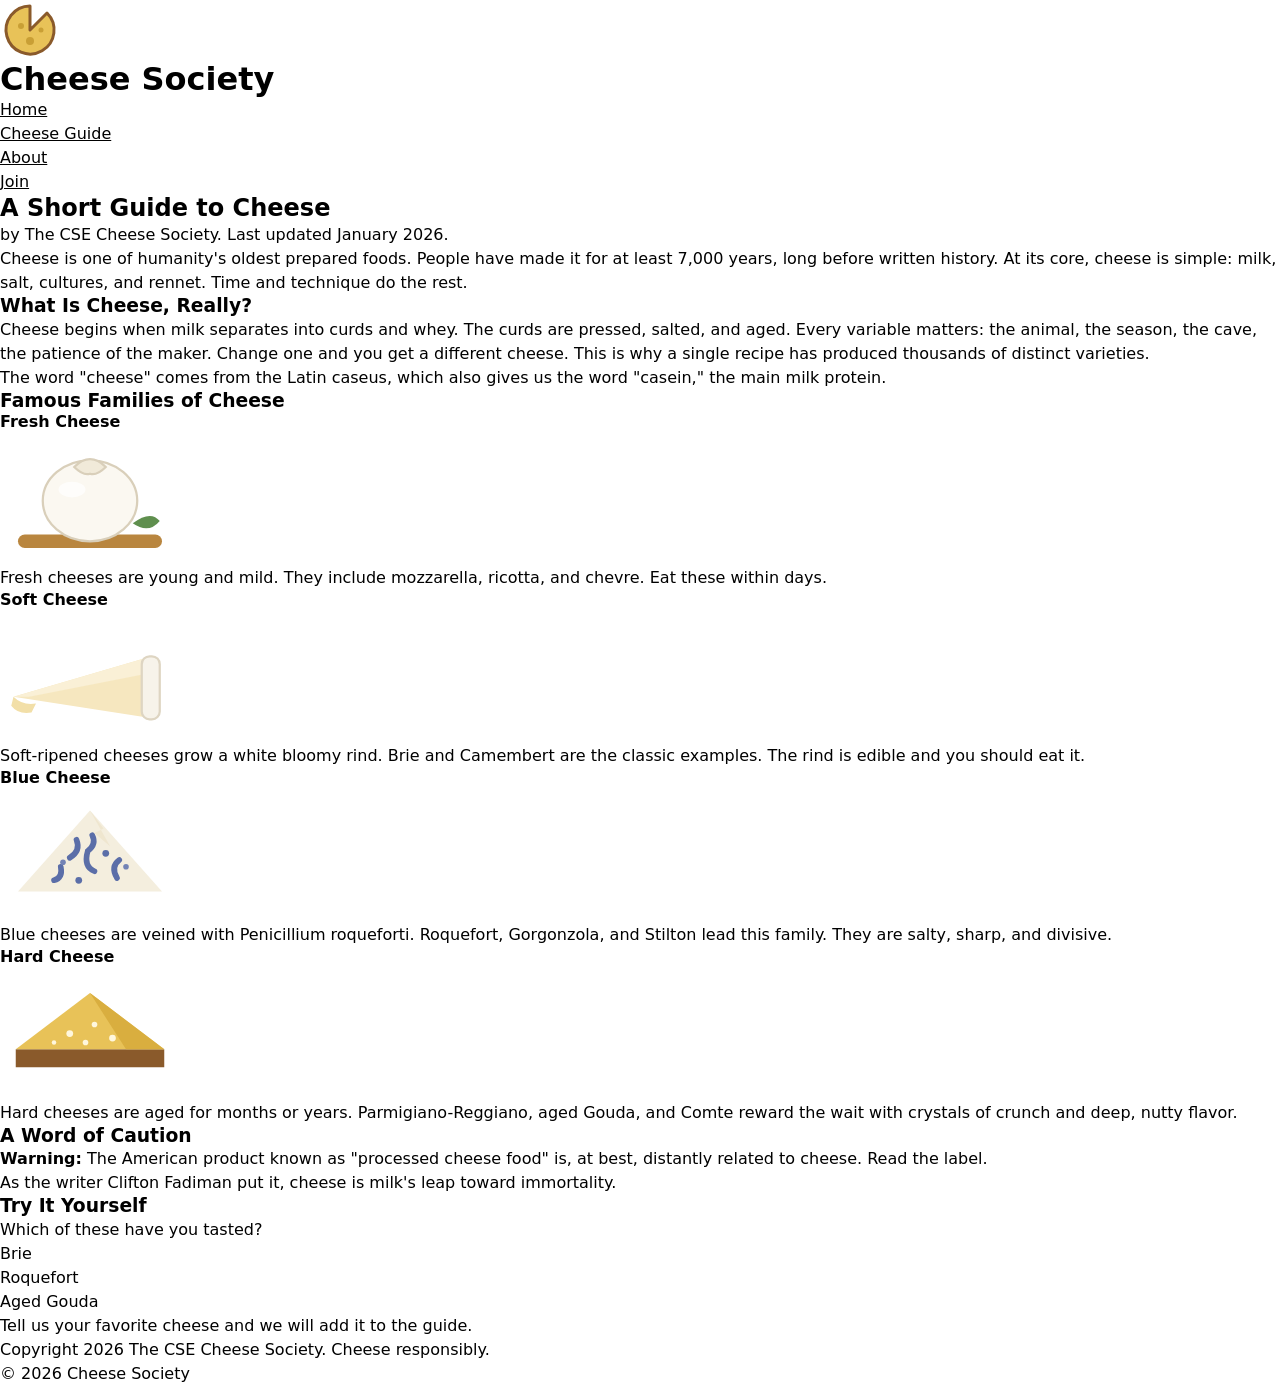
<file: starter/guide-not/index.html>
<!DOCTYPE html>
<html lang="en">
<head>
  <meta charset="utf-8">
  <meta name="viewport" content="width=device-width, initial-scale=1">
  <title>A Short Guide to Cheese | Cheese Society</title>
  <meta 
    name="description"
    content="A short guide explaining cheese history, cheese families, and famous varieties.">
  <link rel="stylesheet" href="../styles/tokens.css">
  <link rel="stylesheet" href="../styles/global.css">
  <link rel="stylesheet" href="../styles/site.css">
  <style>
    body {
      padding: var(--space-3);
    }
    article {
      max-width: var(--measure);
      margin-inline: auto;
      padding: var(--space-2) var(--space-3);
      border-inline-start: var(--rule);
      background: var(--panel);
    }
    section {
      margin-block: var(--space-4);
    }
    section img {
      display: block;
      margin-block: var(--space-2);
    }
  </style>
</head>
<body>
<header>
<img src="../images/logo.svg"
     alt="Cheese Society logo"
     width="60">
<h1>Cheese Society</h1>
</header>
<nav>
<ul>
  <li><a href="../index.html">Home</a></li>
  <li><a href="index.html">Cheese Guide</a></li>
  <li><a href="../about.html">About</a></li>
  <li><a href="../join.html">Join</a></li>
</ul>
</nav>
<main>
<article>
<h2>A Short Guide to Cheese</h2>
<p>
by The CSE Cheese Society. Last updated January 2026.
</p>
<p>
Cheese is one of humanity's oldest prepared foods. People have made it
for at least 7,000 years, long before written history. At its core,
cheese is simple: milk, salt, cultures, and rennet. Time and technique
do the rest.
</p>
<h3>What Is Cheese, Really?</h3>
<p>
Cheese begins when milk separates into curds and whey. The curds are
pressed, salted, and aged. Every variable matters: the animal, the
season, the cave, the patience of the maker. Change one and you get a
different cheese. This is why a single recipe has produced thousands
of distinct varieties.
</p>
<p>
The word "cheese" comes from the Latin caseus, which also gives us the
word "casein," the main milk protein.
</p>
<h3>Famous Families of Cheese</h3>
<section>
<h4>Fresh Cheese</h4>
<a href="fresh.html">
<img src="../images/cheese-fresh.svg"
     alt="Fresh cheese"
     width="180">
</a>
<p>
Fresh cheeses are young and mild. They include mozzarella, ricotta,
and chevre. Eat these within days.
</p>
</section>
<section>
<h4>Soft Cheese</h4>
<a href="soft.html">
<img src="../images/cheese-soft.svg"
     alt="Soft cheese"
     width="180">
</a>
<p>
Soft-ripened cheeses grow a white bloomy rind. Brie and Camembert are
the classic examples. The rind is edible and you should eat it.
</p>
</section>
<section>
<h4>Blue Cheese</h4>
<a href="blue.html">
<img src="../images/cheese-blue.svg"
     alt="Blue cheese"
     width="180">
</a>
<p>
Blue cheeses are veined with Penicillium roqueforti. Roquefort,
Gorgonzola, and Stilton lead this family. They are salty, sharp, and
divisive.
</p>
</section>
<section>
<h4>Hard Cheese</h4>
<a href="hard.html">
<img src="../images/cheese-hard.svg"
     alt="Hard cheese"
     width="180">
</a>
<p>
Hard cheeses are aged for months or years. Parmigiano-Reggiano,
aged Gouda, and Comte reward the wait with crystals of crunch and
deep, nutty flavor.
</p>
</section>
<h3>A Word of Caution</h3>
<p>
<strong>Warning:</strong> The American product known as "processed cheese
food" is, at best, distantly related to cheese. Read the label.
</p>
<p>
As the writer Clifton Fadiman put it, cheese is milk's leap toward
immortality.
</p>
<h3>Try It Yourself</h3>
<p>
Which of these have you tasted?
</p>

<ul>
<li>Brie</li>
<li>Roquefort</li>
<li>Aged Gouda</li>
</ul>
<p>
Tell us your favorite cheese and we will add it to the guide.
</p>
<p>
Copyright 2026 The CSE Cheese Society. Cheese responsibly.
</p>
</article>
</main>
<footer>
<p>
© 2026 Cheese Society
</p>
</footer>
</body>
</html>
</file>
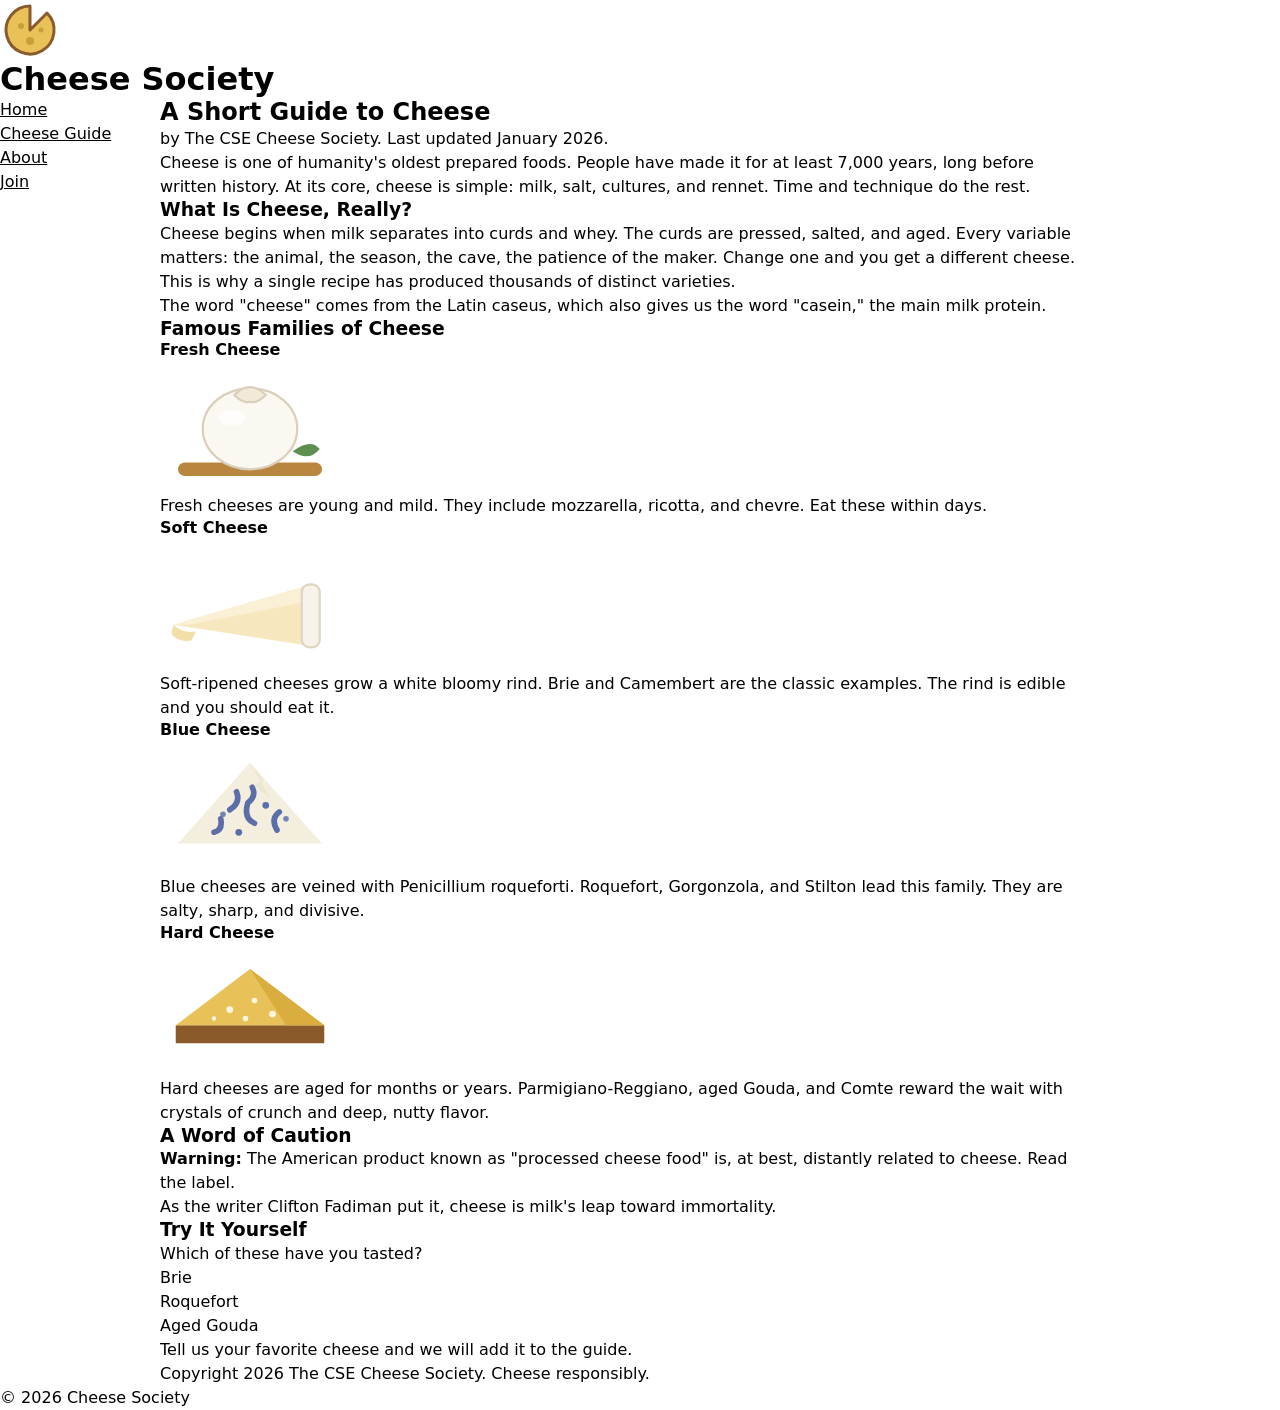
<file: starter/guide/index.html>
<!DOCTYPE html>
<html lang="en">
<head>
  <meta charset="utf-8">
  <meta name="viewport" content="width=device-width, initial-scale=1">
  <title>A Short Guide to Cheese | Cheese Society</title>
  <meta 
    name="description"
    content="A short guide explaining cheese history, cheese families, and famous varieties.">
  <link rel="stylesheet" href="../styles/tokens.css">
  <link rel="stylesheet" href="../styles/global.css">
  <link rel="stylesheet" href="../styles/site.css">
  <link rel="stylesheet" href="../styles/home.css">
</head>
<body>
<header>
<img src="../images/logo.svg"
     alt="Cheese Society logo"
     width="60">
<h1>Cheese Society</h1>
</header>
<nav>
<ul>
  <li><a href="../index.html">Home</a></li>
  <li><a href="index.html">Cheese Guide</a></li>
  <li><a href="../about.html">About</a></li>
  <li><a href="../join.html">Join</a></li>
</ul>
</nav>
<main>
<article>
<h2>A Short Guide to Cheese</h2>
<p>
by The CSE Cheese Society. Last updated January 2026.
</p>
<p>
Cheese is one of humanity's oldest prepared foods. People have made it
for at least 7,000 years, long before written history. At its core,
cheese is simple: milk, salt, cultures, and rennet. Time and technique
do the rest.
</p>
<h3>What Is Cheese, Really?</h3>
<p>
Cheese begins when milk separates into curds and whey. The curds are
pressed, salted, and aged. Every variable matters: the animal, the
season, the cave, the patience of the maker. Change one and you get a
different cheese. This is why a single recipe has produced thousands
of distinct varieties.
</p>
<p>
The word "cheese" comes from the Latin caseus, which also gives us the
word "casein," the main milk protein.
</p>
<h3>Famous Families of Cheese</h3>
<section>
<h4>Fresh Cheese</h4>
<a href="fresh.html">
<img src="../images/cheese-fresh.svg"
     alt="Fresh cheese"
     width="180">
</a>
<p>
Fresh cheeses are young and mild. They include mozzarella, ricotta,
and chevre. Eat these within days.
</p>
</section>
<section>
<h4>Soft Cheese</h4>
<a href="soft.html">
<img src="../images/cheese-soft.svg"
     alt="Soft cheese"
     width="180">
</a>
<p>
Soft-ripened cheeses grow a white bloomy rind. Brie and Camembert are
the classic examples. The rind is edible and you should eat it.
</p>
</section>
<section>
<h4>Blue Cheese</h4>
<a href="blue.html">
<img src="../images/cheese-blue.svg"
     alt="Blue cheese"
     width="180">
</a>
<p>
Blue cheeses are veined with Penicillium roqueforti. Roquefort,
Gorgonzola, and Stilton lead this family. They are salty, sharp, and
divisive.
</p>
</section>
<section>
<h4>Hard Cheese</h4>
<a href="hard.html">
<img src="../images/cheese-hard.svg"
     alt="Hard cheese"
     width="180">
</a>
<p>
Hard cheeses are aged for months or years. Parmigiano-Reggiano,
aged Gouda, and Comte reward the wait with crystals of crunch and
deep, nutty flavor.
</p>
</section>
<h3>A Word of Caution</h3>
<p>
<strong>Warning:</strong> The American product known as "processed cheese
food" is, at best, distantly related to cheese. Read the label.
</p>
<p>
As the writer Clifton Fadiman put it, cheese is milk's leap toward
immortality.
</p>
<h3>Try It Yourself</h3>
<p>
Which of these have you tasted?
</p>

<ul>
<li>Brie</li>
<li>Roquefort</li>
<li>Aged Gouda</li>
</ul>
<p>
Tell us your favorite cheese and we will add it to the guide.
</p>
<p>
Copyright 2026 The CSE Cheese Society. Cheese responsibly.
</p>
</article>
</main>
<footer>
<p>
© 2026 Cheese Society
</p>
</footer>
</body>
</html>
</file>
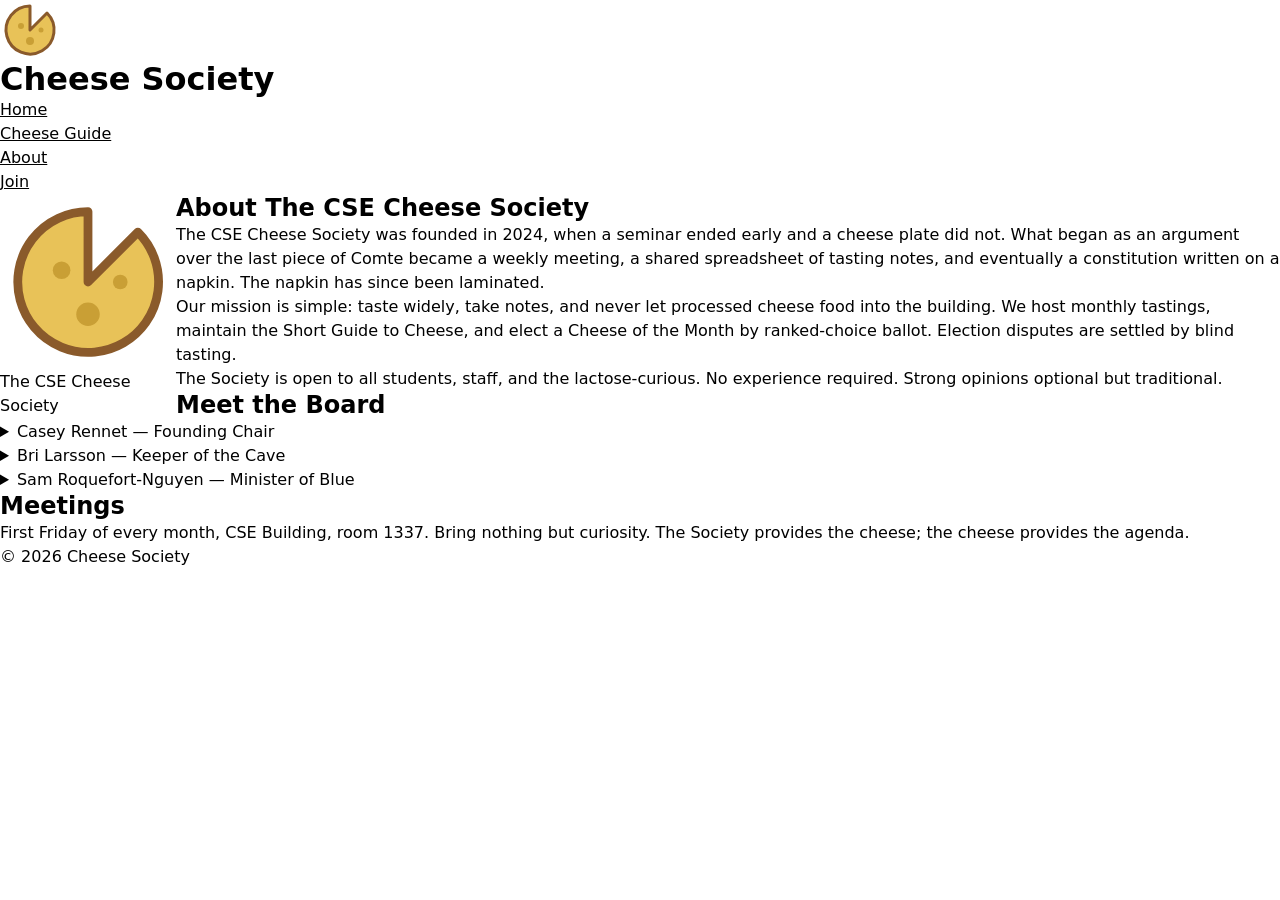
<file: starter/about.html>
<!DOCTYPE html>
<html lang="en">
<head>
  <meta charset="utf-8">
  <meta name="viewport" content="width=device-width, initial-scale=1">
  <title>About the Cheese Society</title>
  <meta
    name="description"
    content="Learn about the CSE Cheese Society, its history, mission, and members.">
  <link rel="stylesheet" href="styles/tokens.css">
  <link rel="stylesheet" href="styles/global.css">
  <link rel="stylesheet" href="styles/site.css">
  <link rel="stylesheet" href="styles/about.css">
</head>
<body>
<header>
<img 
src="images/logo.svg"
alt="Cheese Society logo"
width="60">
<h1>Cheese Society</h1>
</header>
<nav>
<ul>
  <li><a href="index.html">Home</a></li>
  <li><a href="guide/index.html">Cheese Guide</a></li>
  <li><a href="about.html">About</a></li>
  <li><a href="join.html">Join</a></li>
</ul>
</nav>
<main>
<article>
<figure>
<img 
src="images/logo.svg"
alt="Cheese Society logo">
<figcaption>
The CSE Cheese Society
</figcaption>
</figure>
<h2>About The CSE Cheese Society</h2>
<p>
The CSE Cheese Society was founded in 2024, when a seminar ended
early and a cheese plate did not. What began as an argument over the
last piece of Comte became a weekly meeting, a shared spreadsheet of
tasting notes, and eventually a constitution written on a napkin. The
napkin has since been laminated.
</p>
<p>
Our mission is simple: taste widely, take notes, and never let
processed cheese food into the building. We host monthly tastings,
maintain the Short Guide to Cheese, and elect a Cheese of the Month
by ranked-choice ballot. Election disputes are settled by blind
tasting.
</p>
<p>
The Society is open to all students, staff, and the lactose-curious.
No experience required. Strong opinions optional but traditional.
</p>
<h2>Meet the Board</h2>
<details>
<summary>
Casey Rennet — Founding Chair
</summary>
<p>
Casey once drove four hours for a cheese that turned out to be sold
out, and describes the trip as "still worth it." Responsible for the
napkin constitution. Favorite family: hard. Favorite cheese: a
five-year Gouda "that changed my life."
</p>
</details>
<details>
<summary>
Bri Larsson — Keeper of the Cave
</summary>
<p>
Bri manages the Society's aging fridge (a mini-fridge, lovingly
mislabeled "THE CAVE") and its strict humidity log. Favorite family:
soft-ripened. Position on rinds: eat them, always, no exceptions.
</p>
</details>
<details>
<summary>
Sam Roquefort-Nguyen — Minister of Blue
</summary>
<p>
Sam claims no relation to the village of Roquefort-sur-Soulzon but
has never provided documentation either way. Runs the annual "Blue
Cheese Amnesty" where skeptics get one supervised second chance.
Favorite cheese: Stilton, at midnight, with port.
</p>
</details>
<h2>Meetings</h2>
<p>
First Friday of every month, CSE Building, room 1337. Bring nothing
but curiosity. The Society provides the cheese; the cheese provides
the agenda.
</p>
</article>
</main>
<footer>
<p>
© 2026 Cheese Society
</p>
</footer>
</body>
</html>
</file>
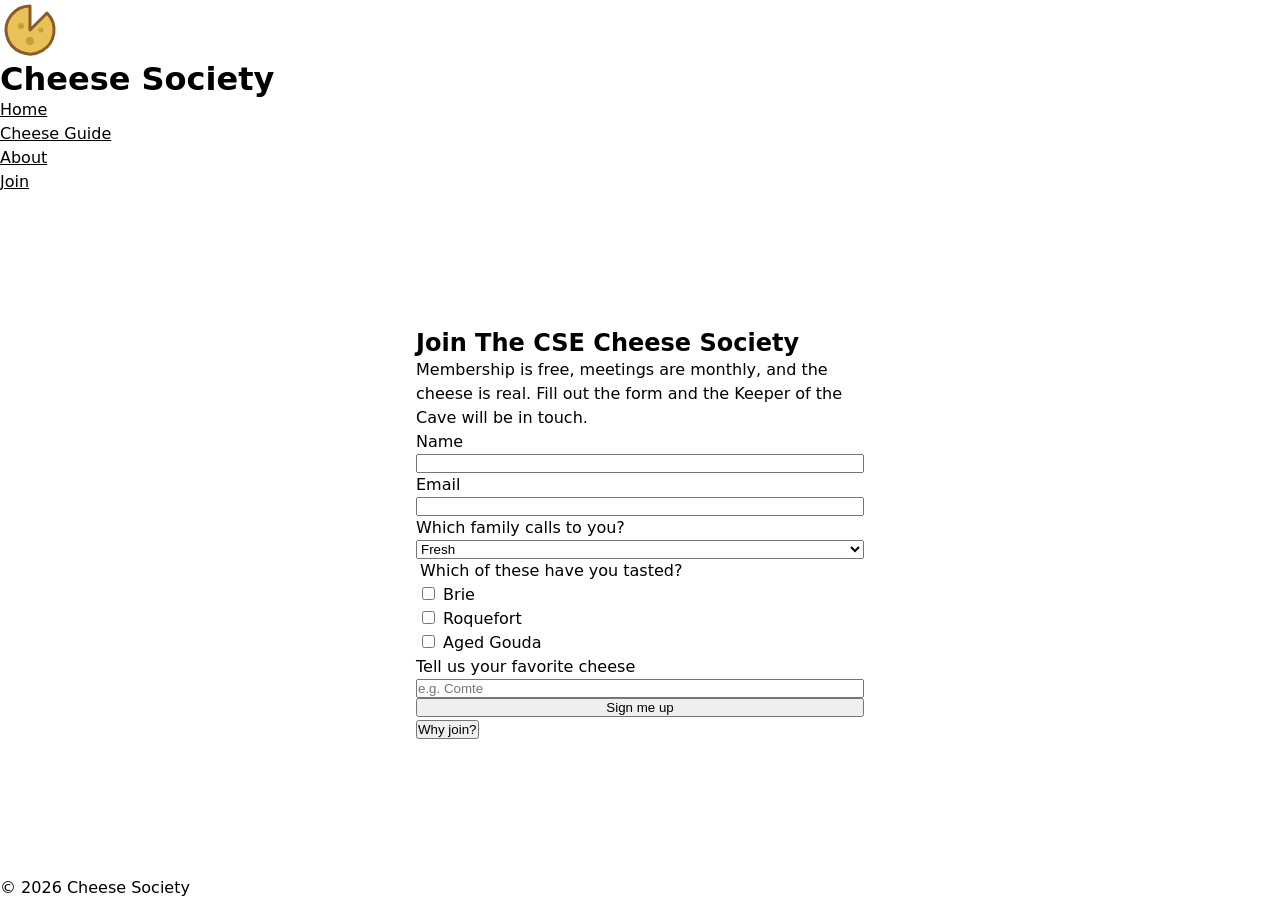
<file: starter/join.html>
<!DOCTYPE html>
<html lang="en">
<head>
  <meta charset="utf-8">
  <meta name="viewport" content="width=device-width, initial-scale=1">
  <title>Join the Cheese Society</title>
  <meta
    name="description"
    content="Join the CSE Cheese Society">
  <link rel="stylesheet" href="styles/tokens.css">
  <link rel="stylesheet" href="styles/global.css">
  <link rel="stylesheet" href="styles/site.css">
  <link rel="stylesheet" href="styles/join.css">
</head>
<body>
<header>
  <img
    src="images/logo.svg"
    alt="Cheese Society logo"
    width="60">
  <h1>
    Cheese Society
  </h1>
</header>
<nav>
  <ul>
    <li>
      <a href="index.html">
        Home
      </a>
    </li>
    <li>
      <a href="guide/index.html">
        Cheese Guide
      </a>
    </li>
    <li>
      <a href="about.html">
        About
      </a>
    </li>
    <li>
      <a href="join.html">
        Join
      </a>
    </li>
  </ul>
</nav>
<main>
<section class="membership-card">
<h2>
Join The CSE Cheese Society
</h2>
<p>
Membership is free, meetings are monthly, and the cheese is real.
Fill out the form and the Keeper of the Cave will be in touch.
</p>
<form>
<label for="name">
Name
</label>
<input
id="name"
name="name"
type="text"
required>
<label for="email">
Email
</label>
<input
id="email"
name="email"
type="email"
required>
<label for="family">
Which family calls to you?
</label>
<select
id="family"
name="family">
<option>
Fresh
</option>
<option>
Soft-ripened
</option>
<option>
Blue
</option>
<option>
Hard
</option>
<option>
Undecided — that's why I'm here
</option>
</select>
<fieldset>
<legend>
Which of these have you tasted?
</legend>
<label>
<input
type="checkbox"
name="tasted"
value="Brie">
Brie
</label>
<label>
<input
type="checkbox"
name="tasted"
value="Roquefort">
Roquefort
</label>
<label>
<input
type="checkbox"
name="tasted"
value="Aged Gouda">
Aged Gouda
</label>
</fieldset>
<label for="favorite">
Tell us your favorite cheese
</label>
<input
id="favorite"
name="favorite"
type="text"
placeholder="e.g. Comte">
<button type="submit">
Sign me up
</button>
</form>
<button
commandfor="joinInfo"
command="show-modal">
Why join?
</button>
<dialog id="joinInfo">
<h2>
Why join?
</h2>
<ul>
<li>
Monthly tastings. The Society buys the cheese. You bring opinions.
</li>
<li>
Voting rights in the Cheese of the Month election.
</li>
<li>
Access to THE CAVE (a mini-fridge, but a very serious one).
</li>
<li>
A laminated membership card featuring the cheese of your choice.
</li>
<li>
Amnesty program for recovering blue-cheese skeptics.
</li>
</ul>
<button
commandfor="joinInfo"
command="close">
I'm convinced
</button>
</dialog>
</section>
</main>
<footer>
<p>
© 2026 Cheese Society
</p>
</footer>
</body>
</html>
</file>
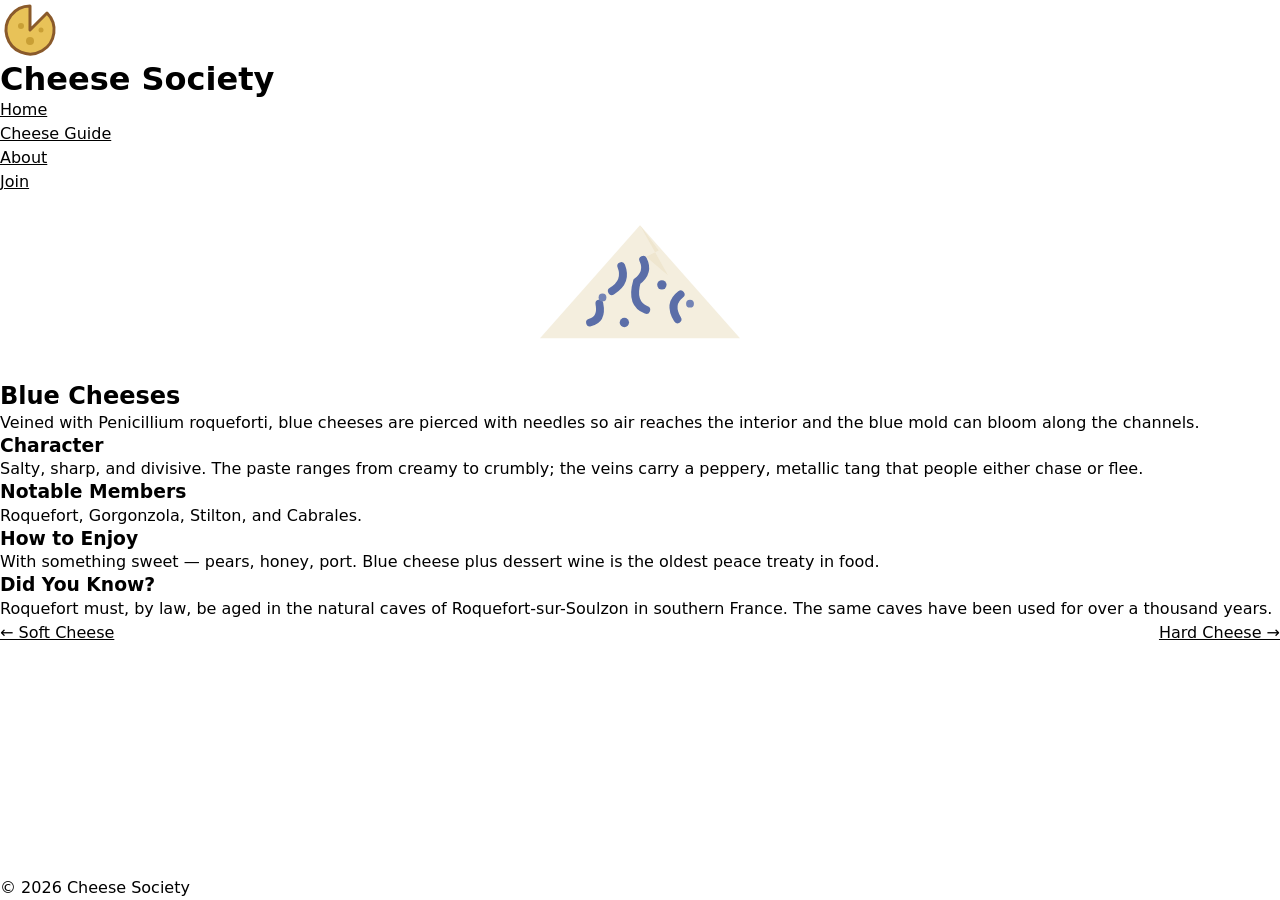
<file: starter/guide/blue.html>
<!DOCTYPE html>
<html lang="en">
<head>
  <meta charset="utf-8">
  <meta name="viewport" content="width=device-width, initial-scale=1">
  <title>Blue Cheeses | Cheese Society</title>
  <meta
    name="description"
    content="Learn about blue cheeses, their characteristics, examples, and how to enjoy them.">
  <link rel="stylesheet" href="../styles/tokens.css">
  <link rel="stylesheet" href="../styles/global.css">
  <link rel="stylesheet" href="../styles/site.css">
  <link rel="stylesheet" href="../styles/family.css">
</head>
<body>
<header>
<img 
src="../images/logo.svg"
alt="Cheese Society logo"
width="60">
<h1>Cheese Society</h1>
</header>
<nav>
<ul>
  <li><a href="../index.html">Home</a></li>
  <li><a href="index.html">Cheese Guide</a></li>
  <li><a href="../about.html">About</a></li>
  <li><a href="../join.html">Join</a></li>
</ul>
</nav>
<main>
<img
src="../images/cheese-blue.svg"
alt="Blue cheese"
width="250">
<h2>Blue Cheeses</h2>
<p>
Veined with Penicillium roqueforti, blue cheeses are pierced with
needles so air reaches the interior and the blue mold can bloom along
the channels.
</p>
<h3>Character</h3>
<p>
Salty, sharp, and divisive. The paste ranges from creamy
to crumbly; the veins carry a peppery, metallic tang that people
either chase or flee.
</p>
<h3>Notable Members</h3>
<p>
Roquefort, Gorgonzola, Stilton, and Cabrales.
</p>
<h3>How to Enjoy</h3>
<p>
With something sweet — pears, honey, port. Blue cheese
plus dessert wine is the oldest peace treaty in food.
</p>
<h3>Did You Know?</h3>
<p>
Roquefort must, by law, be aged in the natural caves of
Roquefort-sur-Soulzon in southern France. The same caves have been
used for over a thousand years.
</p>
<nav class="family-links">
<a href="soft.html">
← Soft Cheese
</a>
<a href="hard.html">
Hard Cheese →
</a>
</nav>
</main>
<footer>
<p>
© 2026 Cheese Society
</p>
</footer>
</body>
</html>
</file>
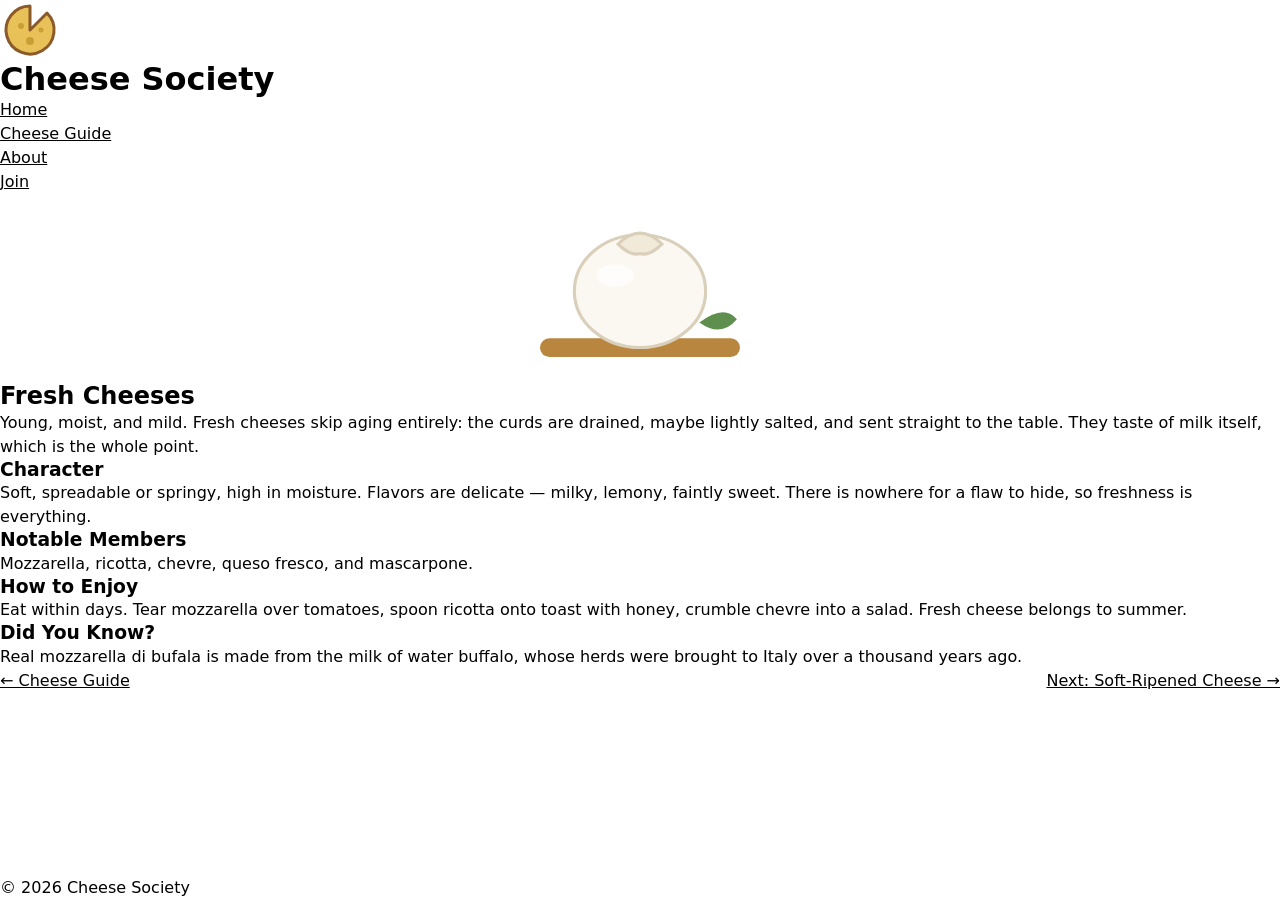
<file: starter/guide/fresh.html>
<!DOCTYPE html>
<html lang="en">
<head>
  <meta charset="utf-8">
  <meta name="viewport" content="width=device-width, initial-scale=1">
  <title>Fresh Cheeses | Cheese Society</title>
  <meta
    name="description"
    content="Learn about fresh cheeses, their characteristics, examples, and how to enjoy them.">
  <link rel="stylesheet" href="../styles/tokens.css">
  <link rel="stylesheet" href="../styles/global.css">
  <link rel="stylesheet" href="../styles/site.css">
  <link rel="stylesheet" href="../styles/family.css">
</head>
<body>
<header>
<img 
src="../images/logo.svg"
alt="Cheese Society logo"
width="60">
<h1>Cheese Society</h1>
</header>
<nav>
<ul>
  <li><a href="../index.html">Home</a></li>
  <li><a href="index.html">Cheese Guide</a></li>
  <li><a href="../about.html">About</a></li>
  <li><a href="../join.html">Join</a></li>
</ul>
</nav>
<main>
<img
src="../images/cheese-fresh.svg"
alt="Fresh cheese"
width="250">
<h2>Fresh Cheeses</h2>
<p>
Young, moist, and mild. Fresh cheeses skip aging entirely: the curds
are drained, maybe lightly salted, and sent straight to the table.
They taste of milk itself, which is the whole point.
</p>
<h3>Character</h3>
<p>
Soft, spreadable or springy, high in moisture. Flavors are delicate —
milky, lemony, faintly sweet. There is nowhere for a flaw to hide,
so freshness is everything.
</p>
<h3>Notable Members</h3>
<p>
Mozzarella, ricotta, chevre, queso fresco, and mascarpone.
</p>
<h3>How to Enjoy</h3>
<p>
Eat within days. Tear mozzarella over tomatoes, spoon ricotta onto
toast with honey, crumble chevre into a salad. Fresh cheese belongs
to summer.
</p>
<h3>Did You Know?</h3>
<p>
Real mozzarella di bufala is made from the milk of water buffalo,
whose herds were brought to Italy over a thousand years ago.
</p>
<nav class="family-links">
<a href="index.html">
← Cheese Guide
</a>
<a href="soft.html">
Next: Soft-Ripened Cheese →
</a>
</nav>
</main>
<footer>
<p>
© 2026 Cheese Society
</p>
</footer>
</body>
</html>
</file>
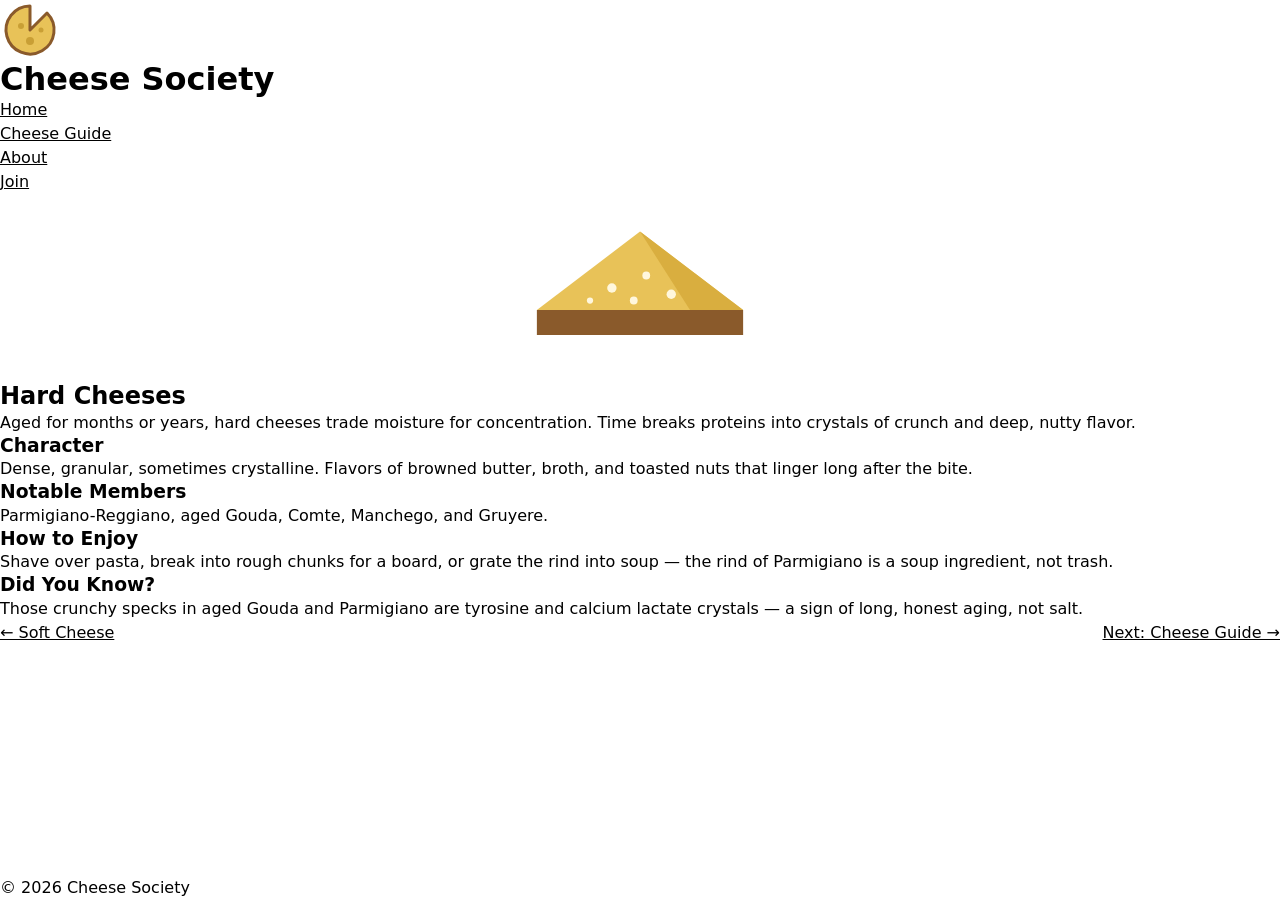
<file: starter/guide/hard.html>
<!DOCTYPE html>
<html lang="en">
<head>
  <meta charset="utf-8">
  <meta name="viewport" content="width=device-width, initial-scale=1">
  <title>Hard Cheeses | Cheese Society</title>
  <meta
    name="description"
    content="Learn about hard cheeses, their characteristics, examples, and how to enjoy them.">
  <link rel="stylesheet" href="../styles/tokens.css">
  <link rel="stylesheet" href="../styles/global.css">
  <link rel="stylesheet" href="../styles/site.css">
  <link rel="stylesheet" href="../styles/family.css">
</head>
<body>
<header>
<img 
src="../images/logo.svg"
alt="Cheese Society logo"
width="60">
<h1>Cheese Society</h1>
</header>
<nav>
<ul>
  <li><a href="../index.html">Home</a></li>
  <li><a href="index.html">Cheese Guide</a></li>
  <li><a href="../about.html">About</a></li>
  <li><a href="../join.html">Join</a></li>
</ul>
</nav>
<main>
<img
src="../images/cheese-hard.svg"
alt="Hard cheese"
width="250">
<h2>Hard Cheeses</h2>
<p>
Aged for months or years, hard cheeses trade moisture for
concentration. Time breaks proteins into crystals of crunch and deep,
nutty flavor.
</p>
<h3>Character</h3>
<p>
Dense, granular, sometimes crystalline. Flavors of
browned butter, broth, and toasted nuts that linger long after the
bite.
</p>
<h3>Notable Members</h3>
<p>
Parmigiano-Reggiano, aged Gouda, Comte, Manchego,
and Gruyere.
</p>
<h3>How to Enjoy</h3>
<p>
Shave over pasta, break into rough chunks for a board,
or grate the rind into soup — the rind of Parmigiano is a soup
ingredient, not trash.
</p>
<h3>Did You Know?</h3>
<p>
Those crunchy specks in aged Gouda and Parmigiano are
tyrosine and calcium lactate crystals — a sign of long, honest aging,
not salt.
</p>
<nav class="family-links">
<a href="soft.html">
← Soft Cheese
</a>
<a href="index.html">
Next: Cheese Guide →
</a>
</nav>
</main>
<footer>
<p>
© 2026 Cheese Society
</p>
</footer>
</body>
</html>
</file>
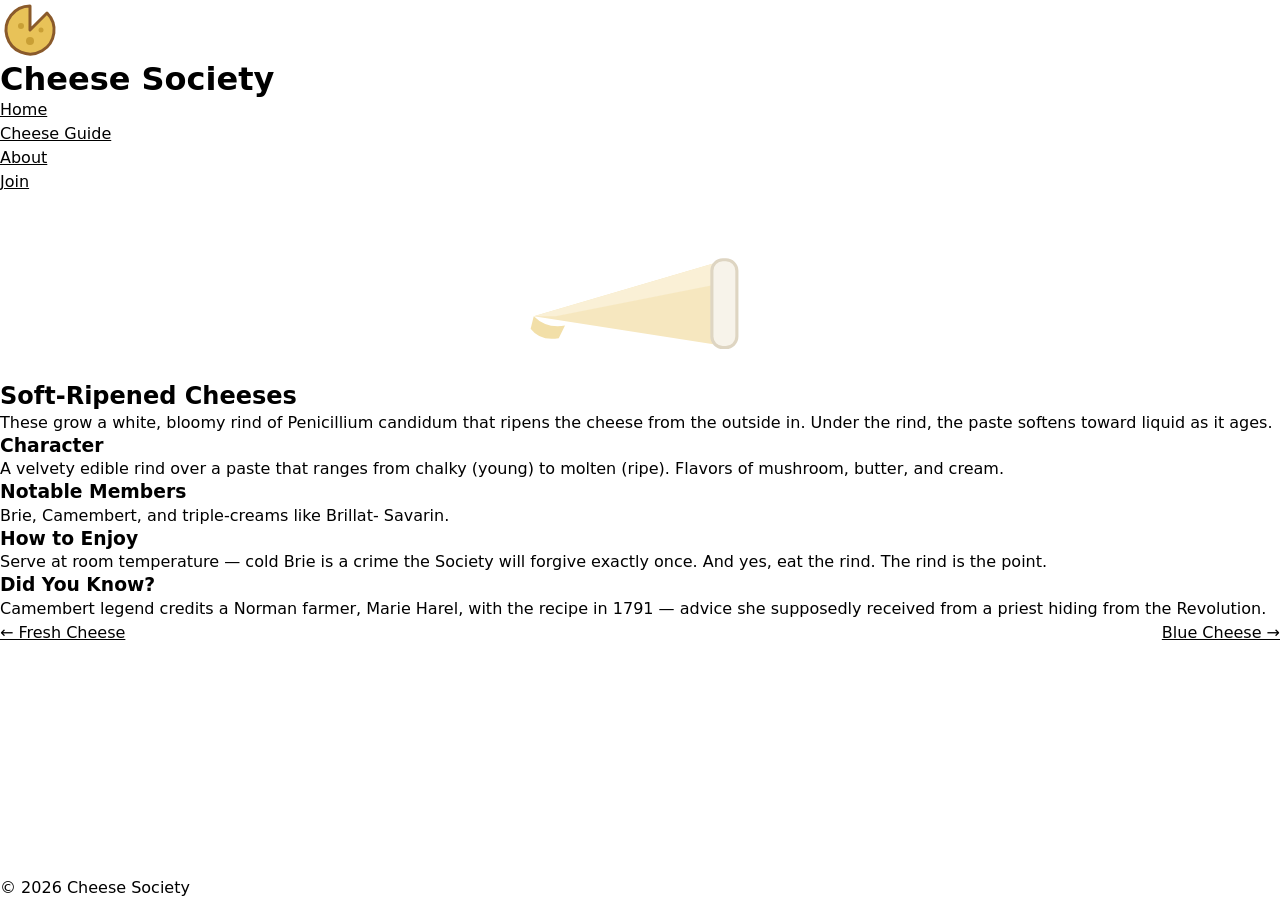
<file: starter/guide/soft.html>
<!DOCTYPE html>
<html lang="en">
<head>
  <meta charset="utf-8">
  <meta name="viewport" content="width=device-width, initial-scale=1">
  <title>Soft-Ripened Cheeses | Cheese Society</title>
  <meta
    name="description"
    content="Learn about hard cheeses, their characteristics, examples, and how to enjoy them.">
  <link rel="stylesheet" href="../styles/tokens.css">
  <link rel="stylesheet" href="../styles/global.css">
  <link rel="stylesheet" href="../styles/site.css">
  <link rel="stylesheet" href="../styles/family.css">
</head>
<body>
<header>
<img 
src="../images/logo.svg"
alt="Cheese Society logo"
width="60">
<h1>Cheese Society</h1>
</header>
<nav>
<ul>
  <li><a href="../index.html">Home</a></li>
  <li><a href="index.html">Cheese Guide</a></li>
  <li><a href="../about.html">About</a></li>
  <li><a href="../join.html">Join</a></li>
</ul>
</nav>
<main>
<img
src="../images/cheese-soft.svg"
alt="Soft-Ripened cheese"
width="250">
<h2>Soft-Ripened Cheeses</h2>
<p>
These grow a white, bloomy rind of Penicillium candidum that ripens
the cheese from the outside in. Under the rind, the paste softens
toward liquid as it ages.
</p>
<h3>Character</h3>
<p>
A velvety edible rind over a paste that ranges from chalky
(young) to molten (ripe). Flavors of mushroom, butter, and cream.
</p>
<h3>Notable Members</h3>
<p>
Brie, Camembert, and triple-creams like Brillat-
Savarin.
</p>
<h3>How to Enjoy</h3>
<p>
Serve at room temperature — cold Brie is a crime the
Society will forgive exactly once. And yes, eat the rind. The rind is
the point.
</p>
<h3>Did You Know?</h3>
<p>
Camembert legend credits a Norman farmer, Marie Harel,
with the recipe in 1791 — advice she supposedly received from a
priest hiding from the Revolution.
</p>
<nav class="family-links">
<a href="fresh.html">
← Fresh Cheese
</a>
<a href="blue.html">
Blue Cheese →
</a>
</nav>
</main>
<footer>
<p>
© 2026 Cheese Society
</p>
</footer>
</body>
</html>
</file>
<file: starter/styles/tokens.css>

</file>
<file: starter/styles/global.css>
@layer reset {
  *, *::before, *::after {
    box-sizing: border-box;
  }
  body, h1, h2, h3, h4, p, figure, ul, ol {
    margin: 0;
  }
  ul, ol {
    padding: 0;
    list-style: none;
  }
  img {
    max-width: 100%;
    display: block;
  }
}

@layer base {
  body {
    font-family: system-ui, sans-serif;
    color: var(--text);
    background: var(--bg);
    line-height: 1.5;
  }
  h1, h2, h3, h4 {
    font-weight: 600;
    line-height: 1.2;
  }
  a {
    color: var(--link);
  }
}
</file>
<file: starter/styles/site.css>
@media (prefers-reduced-motion: no-preference) {
  @view-transition {
    navigation: auto;
  }
}
</file>
<file: starter/styles/home.css>
body {
  --nav-width: 10rem;
  --aside-width: 12rem;
  display: grid;
  grid-template-areas:
    "header header header"
    "nav    main   aside"
    "footer footer footer";
  grid-template-columns: var(--nav-width) 1fr var(--aside-width);
  grid-template-rows: auto 1fr auto;
  min-height: 100svh;
}
body > header {
  grid-area: header;
  padding: var(--space-2) var(--space-3);
  border-block-end: var(--border);
  background: var(--panel);
}
body > nav {
  grid-area: nav;
  padding: var(--space-2);
  border-inline-end: var(--border);
  background: var(--panel);
}
body > nav ul {
  margin: 0;
  padding: 0;
  list-style: none;
}
body > main {
  grid-area: main;
  padding: var(--space-3);
}
body > aside {
  grid-area: aside;
  padding: var(--space-2);
  border-inline-start: var(--border);
  background: var(--panel);
}
body > footer {
  grid-area: footer;
  padding: var(--space-2) var(--space-3);
  border-block-start: var(--border);
  background: var(--panel);
}

@media (max-width: 40rem) {
  body {
    grid-template-areas:
      "header"
      "nav"
      "main"
      "aside"
      "footer";
    grid-template-columns: 1fr;
    grid-template-rows: auto auto 1fr auto auto;
  }
  body > nav,
  body > aside {
    border-inline: none;
    border-block-end: var(--border);
  }
}
</file>
<file: starter/styles/about.css>
body {
  max-width: var(--measure);
  margin-inline: auto;
  padding: var(--space-3);
}
article figure {
  float: left;
  width: 11rem;
  min-height: 14rem;
  margin: 0 var(--space-2) var(--space-1) 0;
  padding: var(--space-2);
  border: var(--border);
  background: var(--panel);
}
article figure img {
  width: 100%;
}
details {
  margin-block: var(--space-2);
  padding: var(--space-2);
  border: var(--border);
  background: var(--panel);
}
footer {
  clear: both;
  padding: var(--space-2);
  border-block-start: var(--rule);
  background: var(--panel);
}
</file>
<file: starter/styles/join.css>
body {
  display: flex;
  flex-direction: column;
  min-height: 100svh;
}
header {
  padding: var(--space-2) var(--space-3);
  border-block-end: var(--border);
  background: var(--panel);
}
nav {
  padding: var(--space-2);
}
nav ul {
  margin: 0;
  padding: 0;
  list-style: none;
}
main {
  flex: 1;
  display: flex;
  justify-content: center;
  align-items: center;
  padding: var(--space-3);
}
.membership-card {
  max-width: 28rem;
  width: 100%;
  padding: var(--space-3);
  border: var(--border);
  border-block-start: var(--rule);
  background: var(--panel);
}
form {
  display: grid;
  gap: var(--space-2);
  margin-block: var(--space-3);
}
input,
select {
  padding: var(--space-1);
}
fieldset {
  display: grid;
  gap: var(--space-1);
  padding: var(--space-2);
  border: var(--border);
}
button {
  padding: var(--space-1);
}
dialog {
  padding: var(--space-3);
  border: var(--border);
  background: var(--panel);
}
footer {
  padding: var(--space-2) var(--space-3);
  border-block-start: var(--border);
  background: var(--panel);
}
</file>
<file: starter/styles/family.css>
@media (prefers-reduced-motion: no-preference) {
  #fresh-hero { view-transition-name: cheese-fresh; }
  #soft-hero  { view-transition-name: cheese-soft; }
  #blue-hero  { view-transition-name: cheese-blue; }
  #hard-hero  { view-transition-name: cheese-hard; }
}

body {
  display: grid;
  grid-template-areas:
    "header"
    "nav"
    "main"
    "footer";
  grid-template-rows:
    auto auto 1fr auto;
  min-height: 100svh;
}
header {
  grid-area: header;
  padding: var(--space-2) var(--space-3);
  border-block-end: var(--border);
  background: var(--panel);
}
nav {
  grid-area: nav;
  padding: var(--space-2);
}
main {
  grid-area: main;
  padding: var(--space-3);
}
main > img {
  display: block;
  margin-inline: auto;
}
footer {
  grid-area: footer;
  padding: var(--space-2) var(--space-3);
  border-block-start: var(--border);
  background: var(--panel);
}
.family-links {
  display: flex;
  justify-content: space-between;
  margin-top: var(--space-4);
}
</file>
